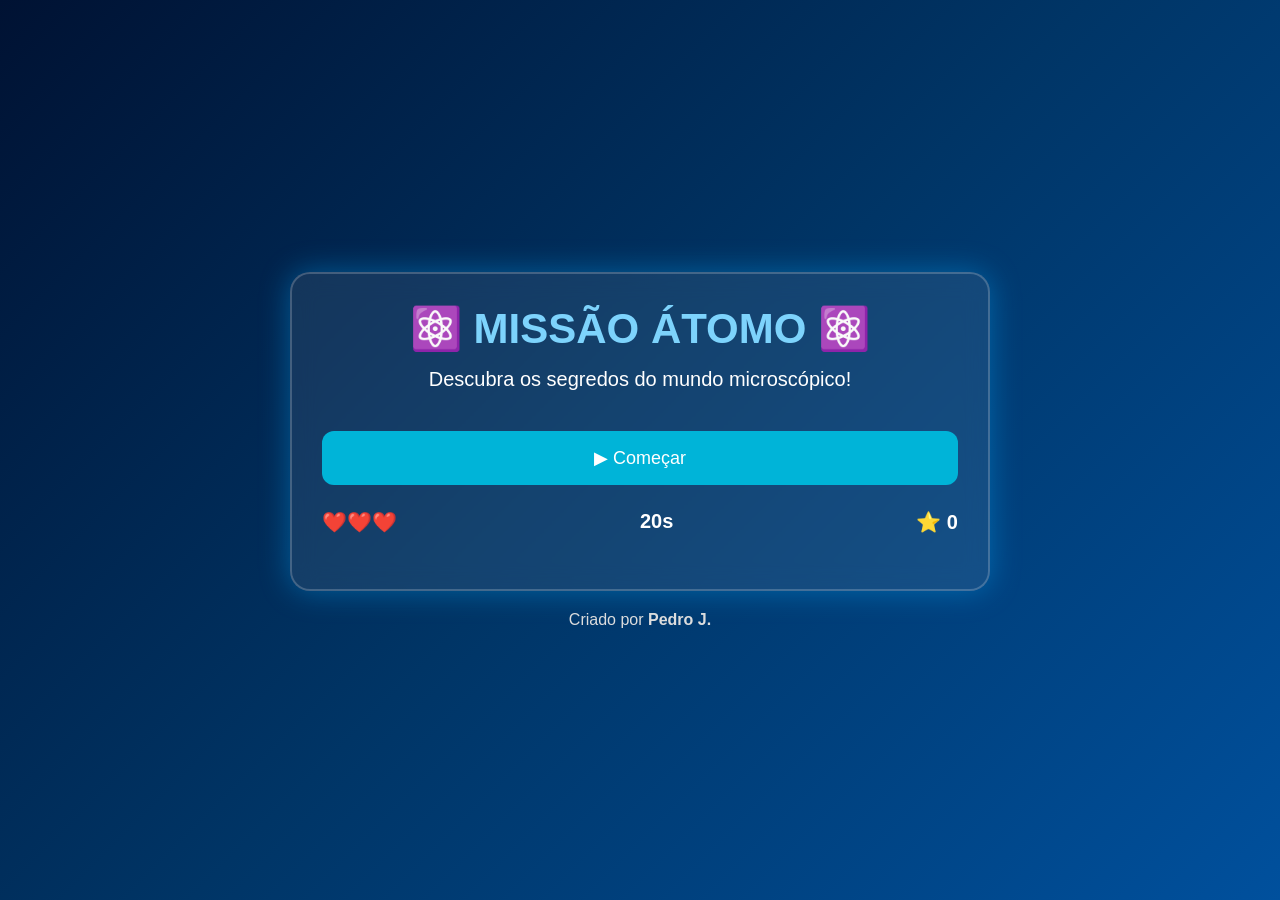
<file: index.html>
<!DOCTYPE html>
<html lang="pt-BR">
<head>

<meta charset="UTF-8">
<meta name="viewport" content="width=device-width, initial-scale=1.0">

<title>Missão Átomo</title>

<link rel="stylesheet" href="style.css">

</head>

<body>

<div id="particulas"></div>

<div class="container">

    <h1>⚛️ MISSÃO ÁTOMO ⚛️</h1>

    <p class="subtitulo">
        Descubra os segredos do mundo microscópico!
    </p>

    <button onclick="iniciarJogo()">
        ▶ Começar
    </button>

    <div id="hud">

        <span id="vidas">❤️❤️❤️</span>

        <span id="tempo">20s</span>

        <span id="score">⭐ 0</span>

    </div>

    <div id="quiz" class="oculto">

        <h2 id="pergunta"></h2>

        <div id="respostas"></div>

    </div>

    <div id="final" class="oculto">

        <h1>Fim de Missão!</h1>

        <p id="resultado"></p>

        <button onclick="reiniciar()">
            Jogar Novamente
        </button>

    </div>

</div>

<footer>

Criado por <strong>Pedro J.</strong>

</footer>

<script src="script.js"></script>

</body>
</html>
</file>
<file: style.css>
*{
    margin:0;
    padding:0;
    box-sizing:border-box;
    font-family:Arial,Helvetica,sans-serif;
}

body{
    background:linear-gradient(135deg,#001233,#003566,#00509d);
    min-height:100vh;
    display:flex;
    justify-content:center;
    align-items:center;
    flex-direction:column;
    color:#fff;
    overflow:hidden;
}

.container{
    width:90%;
    max-width:700px;
    background:rgba(255,255,255,.08);
    backdrop-filter:blur(12px);
    border:2px solid rgba(255,255,255,.2);
    border-radius:20px;
    padding:30px;
    text-align:center;
    box-shadow:0 0 30px rgba(0,170,255,.4);
}

h1{
    font-size:42px;
    margin-bottom:15px;
    color:#7dd3fc;
}

.subtitulo{
    font-size:20px;
    margin-bottom:25px;
}

button{
    width:100%;
    padding:16px;
    margin-top:15px;
    border:none;
    border-radius:12px;
    font-size:18px;
    cursor:pointer;
    background:#00b4d8;
    color:white;
    transition:.3s;
}

button:hover{
    transform:scale(1.03);
    background:#0096c7;
}

#hud{
    display:flex;
    justify-content:space-between;
    margin:25px 0;
    font-size:20px;
    font-weight:bold;
}

#pergunta{
    margin-bottom:20px;
}

#respostas button{
    margin:10px 0;
}

.oculto{
    display:none;
}

footer{
    margin-top:20px;
    color:#ddd;
    font-size:16px;
}
</file>
